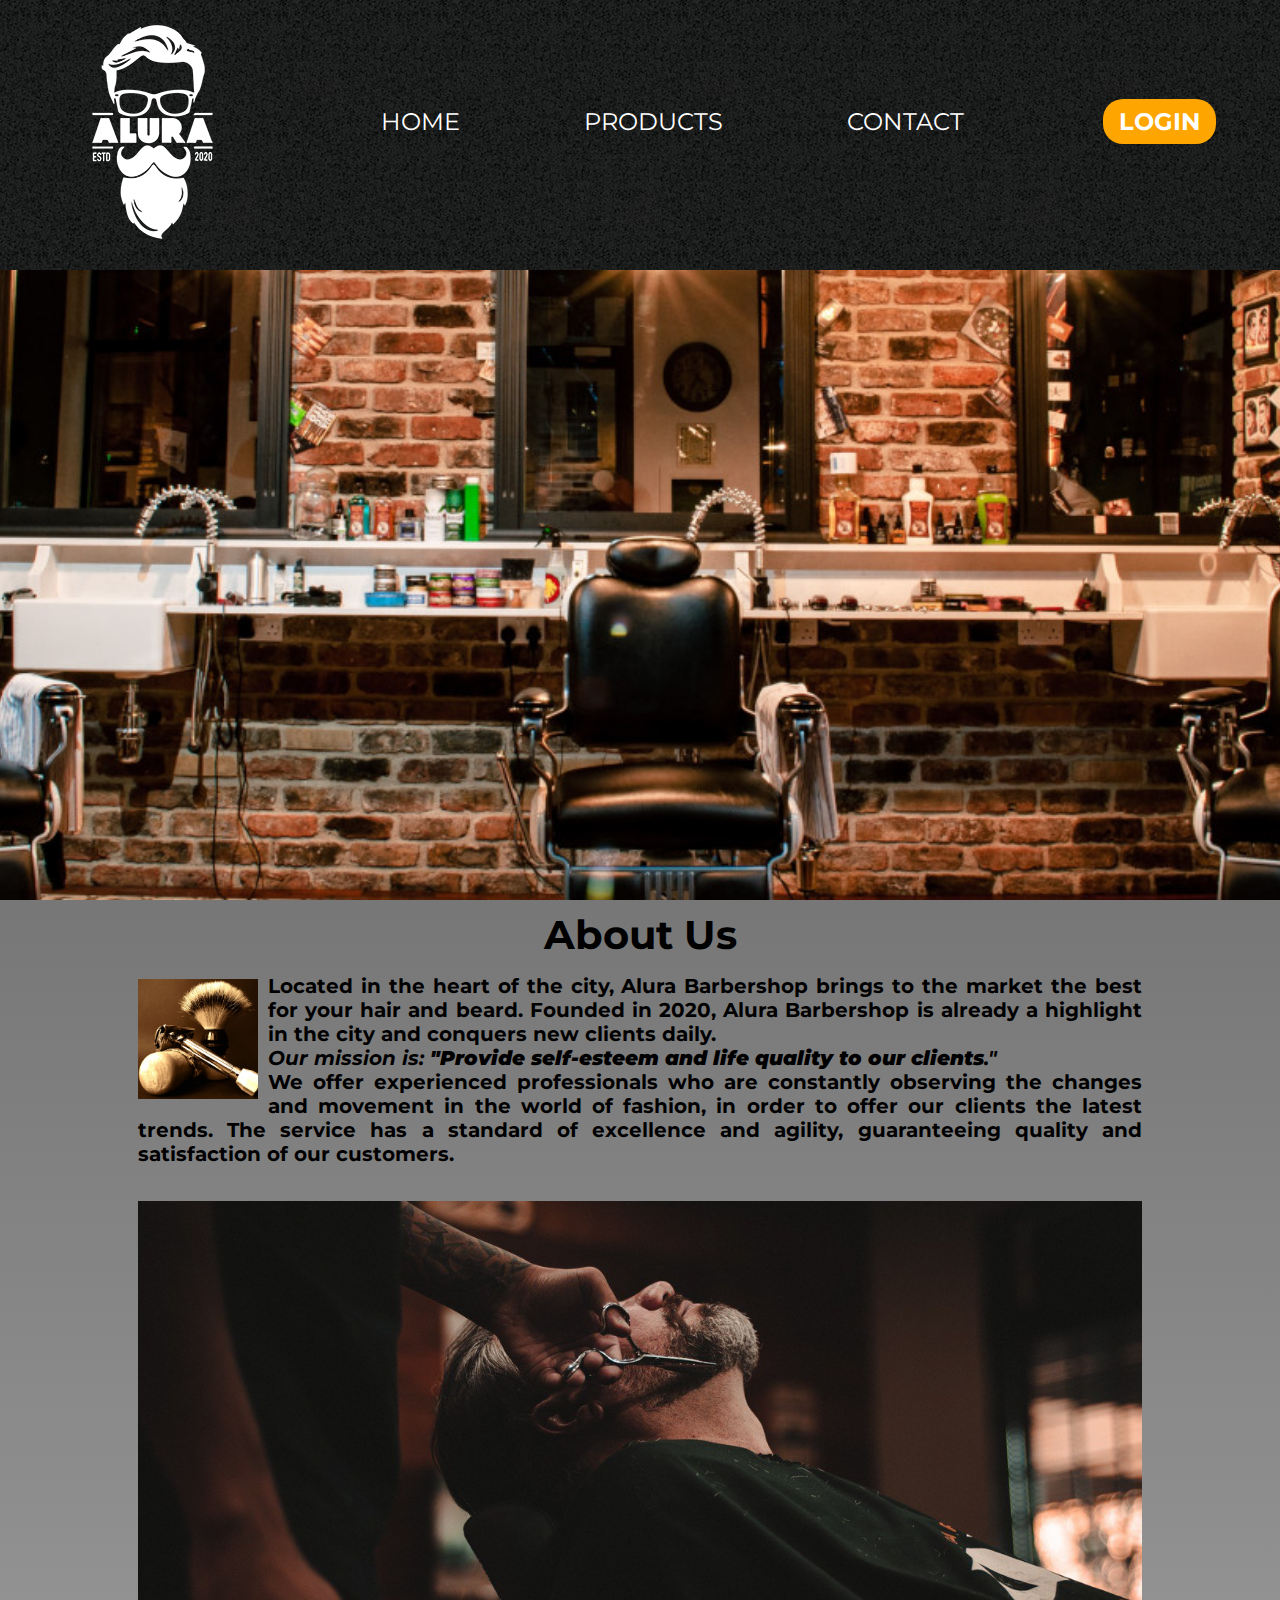
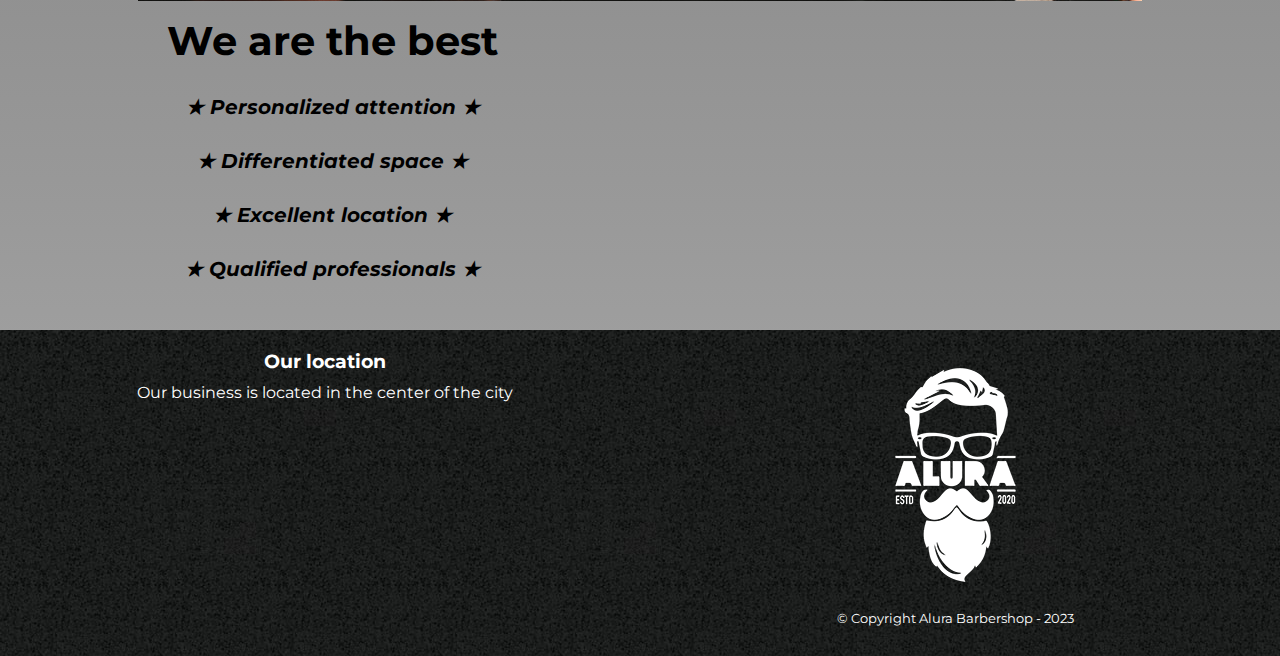
<file: index.html>
<!DOCTYPE html>
<html lang="en">
    <head>
        <meta charset="UTF-8">
        <meta http-equiv="X-UA-Compatible" content="IE=edge">
        <meta name="viewport" content="width=device-width, initial-scale=1.0">
        <link rel="preconnect" href="https://fonts.googleapis.com">
        <!-- <link rel="stylesheet" href="./css/reset.css"> -->
        <link rel="stylesheet" href="./css/style.css">
        <link rel="preconnect" href="https://fonts.gstatic.com" crossorigin>
        <link href="https://fonts.googleapis.com/css2?family=Montserrat:wght@300&display=swap" rel="stylesheet">
        <link rel="stylesheet" href="https://cdnjs.cloudflare.com/ajax/libs/font-awesome/6.4.0/css/all.min.css" integrity="sha512-iecdLmaskl7CVkqkXNQ/ZH/XLlvWZOJyj7Yy7tcenmpD1ypASozpmT/E0iPtmFIB46ZmdtAc9eNBvH0H/ZpiBw==" crossorigin="anonymous" referrerpolicy="no-referrer" />
        <link rel="shortcut icon" href="./img/favicon.png" type="image/png">
        <script defer src="./js/script.js"></script>
        <title>Alura Barbershop</title>
    </head>

    <body>
        <header>
            <nav class="navbar">
                    <h1 class="logo-navbar">
                        <img class="img-header-desktop" src="./img/logo-blanco.png" alt="alura barbershop logo">
                        <img class="img-header-mobile" src="./img/logo-blanco-mobile.png" alt="alura barbershop logo">
                    </h1>
                <ul class="navbar-links">
                    <li><a href="./index.html">home</a></li>
                    <li><a href="./products.html">products</a></li>
                    <li><a href="./contact.html">contact</a></li>
                </ul>
                <a href="#" class="login-btn">Login</a>
                <div class="toggle-btn"><i class="fa-sharp fa-solid fa-bars" style="color: #ffffff;"></i></div>
            </nav>
            <div class="dropdown-menu">
                <li><a href="./index.html">home</a></li>
                <li><a href="./products.html">products</a></li>
                <li><a href="./contact.html">contact</a></li>
                <li><a href="#" class="login-btn">Login</a></li>
            </div>
        </header>

        <div class="image-banner"></div>
        
        <main>
            <section class="container-principal">
                <h2 class="title-main">About Us</h2>
                <img class="image-principal" src="./img/utensilios.jpg" alt="barber brush">
                <p>Located in the heart of the city, Alura Barbershop brings to the market the best for your hair and beard. Founded in 2020, Alura Barbershop is already a highlight in the city and conquers new clients daily.</p>
                <p class="paragraph-mission"><em>Our mission is: <strong>"Provide self-esteem and life quality to our clients</strong>."</em></p>
                <p>We offer experienced professionals who are constantly observing the changes and movement in the world of fashion, in order to offer our clients the latest trends. The service has a standard of excellence and agility, guaranteeing quality and satisfaction of our customers.</p>
            </section>
            <div class="img-char"></div>
            <section class="container-characteristics">
                <div class="list-characteristics">
                    <h3 class="title-main">We are the best</h3>
                    <ul class="items-characteristics">
                        <li class="list-items">Personalized attention</li>
                        <li class="list-items">Differentiated space</li>
                        <li class="list-items">Excellent location</li>
                        <li class="list-items">Qualified professionals</li>
                    </ul>
                </div>
                <iframe class="video-barber" src="https://www.youtube.com/embed/wcVVXUV0YUY" title="YouTube video player" frameborder="0" allow="accelerometer; autoplay; clipboard-write; encrypted-media; gyroscope; picture-in-picture; web-share" allowfullscreen></iframe>
            </section>
        </main>

        <footer>
            <section class="container-footer">
                <h3 class="title-footer">Our location</h3>
                <p class="paragraph-location">Our business is located in the center of the city</p>
                <iframe class="map-footer" src="https://www.google.com/maps/embed?pb=!1m18!1m12!1m3!1d3656.449840638979!2d-46.63490682470246!3d-23.58819477878126!2m3!1f0!2f0!3f0!3m2!1i1024!2i768!4f13.1!3m3!1m2!1s0x94ce5a2b2ed7f3a1%3A0xab35da2f5ca62674!2sCaelum%20-%20Education%20and%20Innovation!5e0!3m2!1ses!2sar!4v1682307647823!5m2!1ses!2sar" width="400" height="200" style="border:0;" allowfullscreen="" loading="lazy" referrerpolicy="no-referrer-when-downgrade"></iframe>
            </section>
            <section class="container-footer">
                <img class="img-footer-desktop" src="./img/logo-blanco.png" alt="alura barbershop logo">
                <img class="img-footer-mobile" src="./img/logo-blanco-mobile.png" alt="alura barbershop logo">
                <p class="paragraph-copyright">&copy Copyright Alura Barbershop - 2023</p>
            </section>
        </footer>
    </body>

</html>
</file>
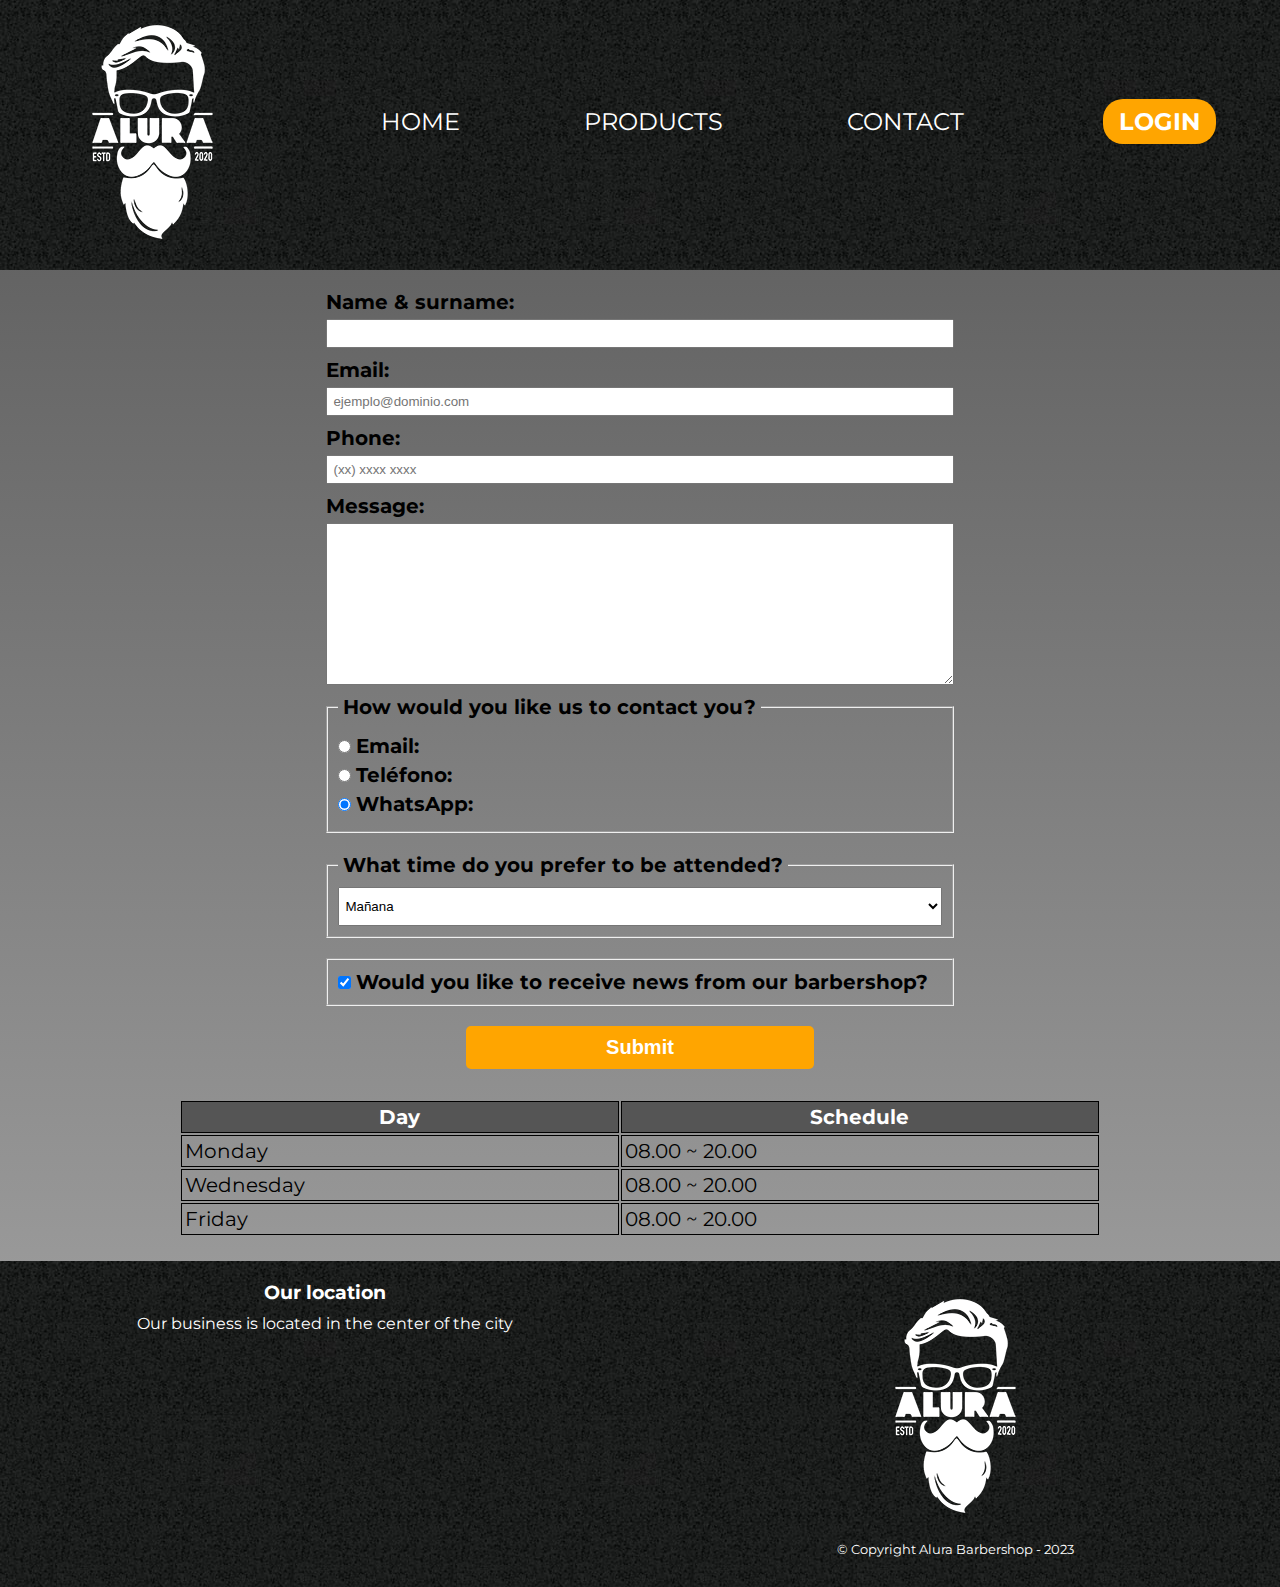
<file: contact.html>
<!DOCTYPE html>
<html lang="en">
    <head>
        <meta charset="UTF-8">
        <meta http-equiv="X-UA-Compatible" content="IE=edge">
        <meta name="viewport" content="width=device-width, initial-scale=1.0">
        <link rel="preconnect" href="https://fonts.googleapis.com">
        <!-- <link rel="stylesheet" href="./css/reset.css"> -->
        <link rel="stylesheet" href="./css/style.css">
        <link rel="preconnect" href="https://fonts.gstatic.com" crossorigin>
        <link href="https://fonts.googleapis.com/css2?family=Montserrat:wght@300&display=swap" rel="stylesheet">
        <link rel="stylesheet" href="https://cdnjs.cloudflare.com/ajax/libs/font-awesome/6.4.0/css/all.min.css" integrity="sha512-iecdLmaskl7CVkqkXNQ/ZH/XLlvWZOJyj7Yy7tcenmpD1ypASozpmT/E0iPtmFIB46ZmdtAc9eNBvH0H/ZpiBw==" crossorigin="anonymous" referrerpolicy="no-referrer" />
        <link rel="shortcut icon" href="./img/favicon.png" type="image/png">
        <script defer src="./js/script.js"></script>
        <title>AB - Contact</title>
    </head>
    
    <body>
        <header>
            <nav class="navbar">
                    <h1 class="logo-navbar">
                        <img class="img-header-desktop" src="./img/logo-blanco.png" alt="alura barbershop logo">
                        <img class="img-header-mobile" src="./img/logo-blanco-mobile.png" alt="alura barbershop logo">
                    </h1>
                <ul class="navbar-links">
                    <li><a href="./index.html">home</a></li>
                    <li><a href="./products.html">products</a></li>
                    <li><a href="./contact.html">contact</a></li>
                </ul>
                <a href="#" class="login-btn">Login</a>
                <div class="toggle-btn"><i class="fa-sharp fa-solid fa-bars" style="color: #ffffff;"></i></div>
            </nav>
            <div class="dropdown-menu">
                <li><a class="links-contact" href="./index.html">home</a></li>
                <li><a class="links-contact" href="./products.html">products</a></li>
                <li><a class="links-contact" href="./contact.html">contact</a></li>
                <li><a href="#" class="login-btn">Login</a></li>
            </div>
        </header>

        <main>
            <form action="">
                <label for="name-surname">Name & surname:</label>
                <input id="name-surname" class="input-data" type="text" requiered>
                <label for="email">Email:</label>
                <input id="email" class="input-data" type="email" requiered placeholder="ejemplo@dominio.com">
                <label for="phone">Phone: </label>
                <input id="phone" class="input-data" type="tel" requiered placeholder="(xx) xxxx xxxx">
                <label for="message">Message:</label>
                <textarea name="message" id="message" class="input-data" cols="30" rows="10" requiered></textarea>
                <fieldset>
                    <legend>How would you like us to contact you?</legend>
                    <div class="option-contact"><input type="radio" name="radio-contact" id="radio-email" value="email">
                    <label for="radio-email">Email:</label></div>
                    <div class="option-contact"><input type="radio" name="radio-contact" id="radio-phone" value="phone">
                    <label for="radio-phone">Teléfono:</label></div>
                    <div class="option-contact"><input type="radio" name="radio-contact" id="radio-whatsapp" value="whatsapp" checked>
                    <label for="WhatsApp">WhatsApp:</label></div>
                </fieldset>
                <fieldset>
                    <legend>What time do you prefer to be attended?</legend>
                    <select>
                        <option value="">Mañana</option>
                        <option value="">Tarde</option>
                        <option value="">Noche</option>
                    </select>
                </fieldset>
                <fieldset>
                    <div><input type="checkbox" name="check-news" id="check-news" checked>
                    <label for="check-news">Would you like to receive news from our barbershop?</label></div>
                </fieldset>
                <input type="submit" class="send-form" value="Submit">
            </form>
            <div class="table-container">
                <table>
                    <thead>
                        <th>Day</th>
                        <th>Schedule</th>
                    </thead>
                    <tbody>
                        <tr>
                            <td>Monday</td>
                            <td>08.00 ~ 20.00</td>
                        </tr>
                        <tr>
                            <td>Wednesday</td>
                            <td>08.00 ~ 20.00</td>
                        </tr>
                        <tr>
                            <td>Friday</td>
                            <td>08.00 ~ 20.00</td>
                        </tr>
                    </tbody>
                </table>
            </div>
        </main>

        <footer>
            <section class="container-footer">
                <h3 class="title-footer">Our location</h3>
                <p class="paragraph-location">Our business is located in the center of the city</p>
                <iframe class="map-footer" src="https://www.google.com/maps/embed?pb=!1m18!1m12!1m3!1d3656.449840638979!2d-46.63490682470246!3d-23.58819477878126!2m3!1f0!2f0!3f0!3m2!1i1024!2i768!4f13.1!3m3!1m2!1s0x94ce5a2b2ed7f3a1%3A0xab35da2f5ca62674!2sCaelum%20-%20Education%20and%20Innovation!5e0!3m2!1ses!2sar!4v1682307647823!5m2!1ses!2sar" width="400" height="200" style="border:0;" allowfullscreen="" loading="lazy" referrerpolicy="no-referrer-when-downgrade"></iframe>
            </section>
            <section class="container-footer">
                <img class="img-footer-desktop" src="./img/logo-blanco.png" alt="alura barbershop logo">
                <img class="img-footer-mobile" src="./img/logo-blanco-mobile.png" alt="alura barbershop logo">
                <p class="paragraph-copyright">&copy Copyright Alura Barbershop - 2023</p>
            </section>
        </footer>
    </body>
</html>
</file>
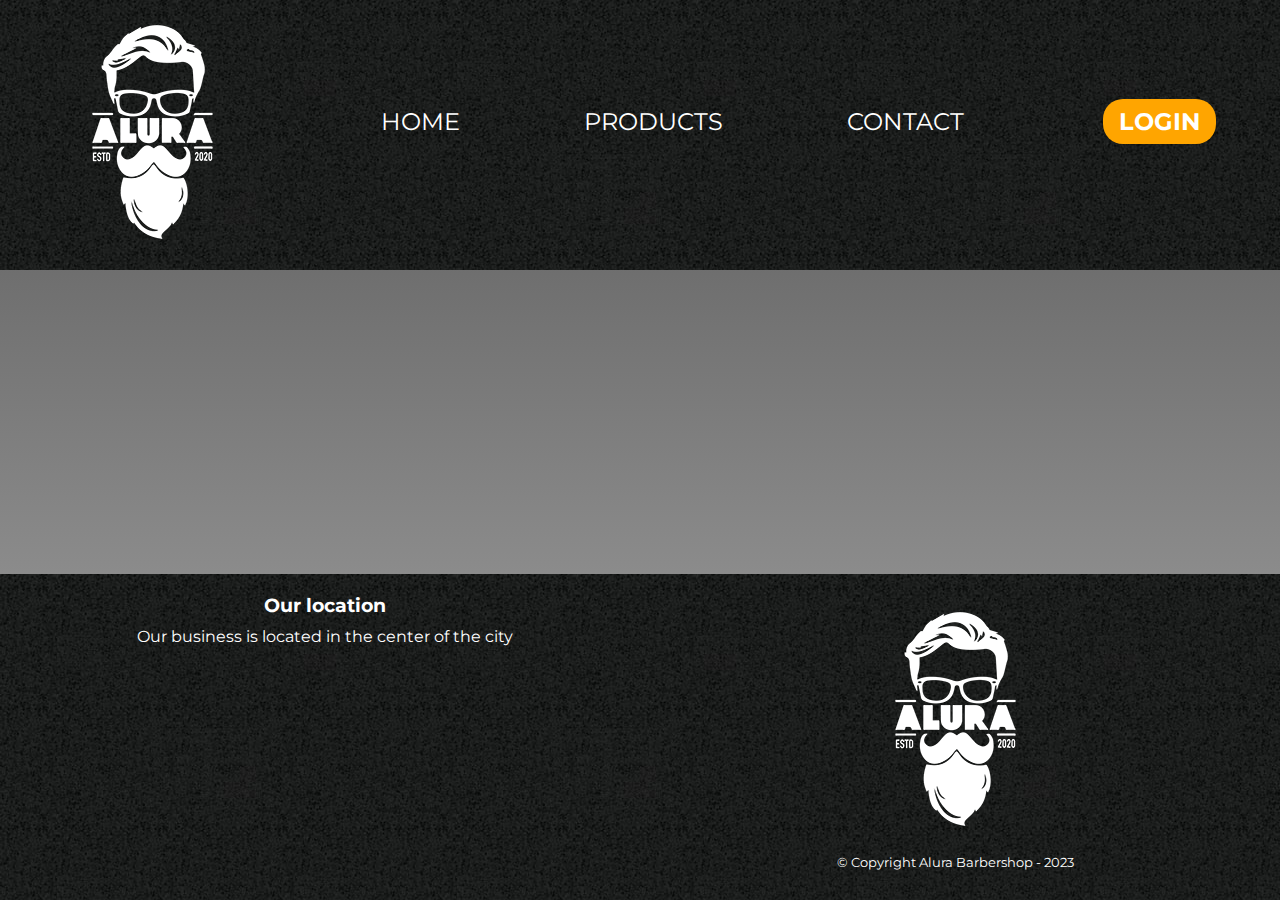
<file: login.html>
<!DOCTYPE html>
<html lang="en">
    <head>
        <meta charset="UTF-8">
        <meta http-equiv="X-UA-Compatible" content="IE=edge">
        <meta name="viewport" content="width=device-width, initial-scale=1.0">
        <link rel="preconnect" href="https://fonts.googleapis.com">
        <!-- <link rel="stylesheet" href="./css/reset.css"> -->
        <link rel="stylesheet" href="./css/style.css">
        <link rel="preconnect" href="https://fonts.gstatic.com" crossorigin>
        <link href="https://fonts.googleapis.com/css2?family=Montserrat:wght@300&display=swap" rel="stylesheet">
        <link rel="stylesheet" href="https://cdnjs.cloudflare.com/ajax/libs/font-awesome/6.4.0/css/all.min.css" integrity="sha512-iecdLmaskl7CVkqkXNQ/ZH/XLlvWZOJyj7Yy7tcenmpD1ypASozpmT/E0iPtmFIB46ZmdtAc9eNBvH0H/ZpiBw==" crossorigin="anonymous" referrerpolicy="no-referrer" />
        <link rel="shortcut icon" href="./img/favicon.png" type="image/png">
        <script defer src="./js/script.js"></script>
        <title>AB - Login</title>
    </head>

    <body>
        <header>
            <nav class="navbar">
                    <h1 class="logo-navbar">
                        <img class="img-header-desktop" src="./img/logo-blanco.png" alt="alura barbershop logo">
                        <img class="img-header-mobile" src="./img/logo-blanco-mobile.png" alt="alura barbershop logo">
                    </h1>
                <ul class="navbar-links">
                    <li><a href="./index.html">home</a></li>
                    <li><a href="./products.html">products</a></li>
                    <li><a href="./contact.html">contact</a></li>
                </ul>
                <a href="#" class="login-btn">Login</a>
                <div class="toggle-btn"><i class="fa-sharp fa-solid fa-bars" style="color: #ffffff;"></i></div>
            </nav>
            <div class="dropdown-menu">
                <li><a href="./index.html">home</a></li>
                <li><a href="./products.html">products</a></li>
                <li><a href="./contact.html">contact</a></li>
                <li><a href="#" class="login-btn">Login</a></li>
            </div>
        </header>

        <footer>
            <section class="container-footer">
                <h3 class="title-footer">Our location</h3>
                <p class="paragraph-location">Our business is located in the center of the city</p>
                <iframe class="map-footer" src="https://www.google.com/maps/embed?pb=!1m18!1m12!1m3!1d3656.449840638979!2d-46.63490682470246!3d-23.58819477878126!2m3!1f0!2f0!3f0!3m2!1i1024!2i768!4f13.1!3m3!1m2!1s0x94ce5a2b2ed7f3a1%3A0xab35da2f5ca62674!2sCaelum%20-%20Education%20and%20Innovation!5e0!3m2!1ses!2sar!4v1682307647823!5m2!1ses!2sar" width="400" height="200" style="border:0;" allowfullscreen="" loading="lazy" referrerpolicy="no-referrer-when-downgrade"></iframe>
            </section>
            <section class="container-footer">
                <img class="img-footer-desktop" src="./img/logo-blanco.png" alt="alura barbershop logo">
                <img class="img-footer-mobile" src="./img/logo-blanco-mobile.png" alt="alura barbershop logo">
                <p class="paragraph-copyright">&copy Copyright Alura Barbershop - 2023</p>
            </section>
        </footer>
    </body>
</html>
</file>
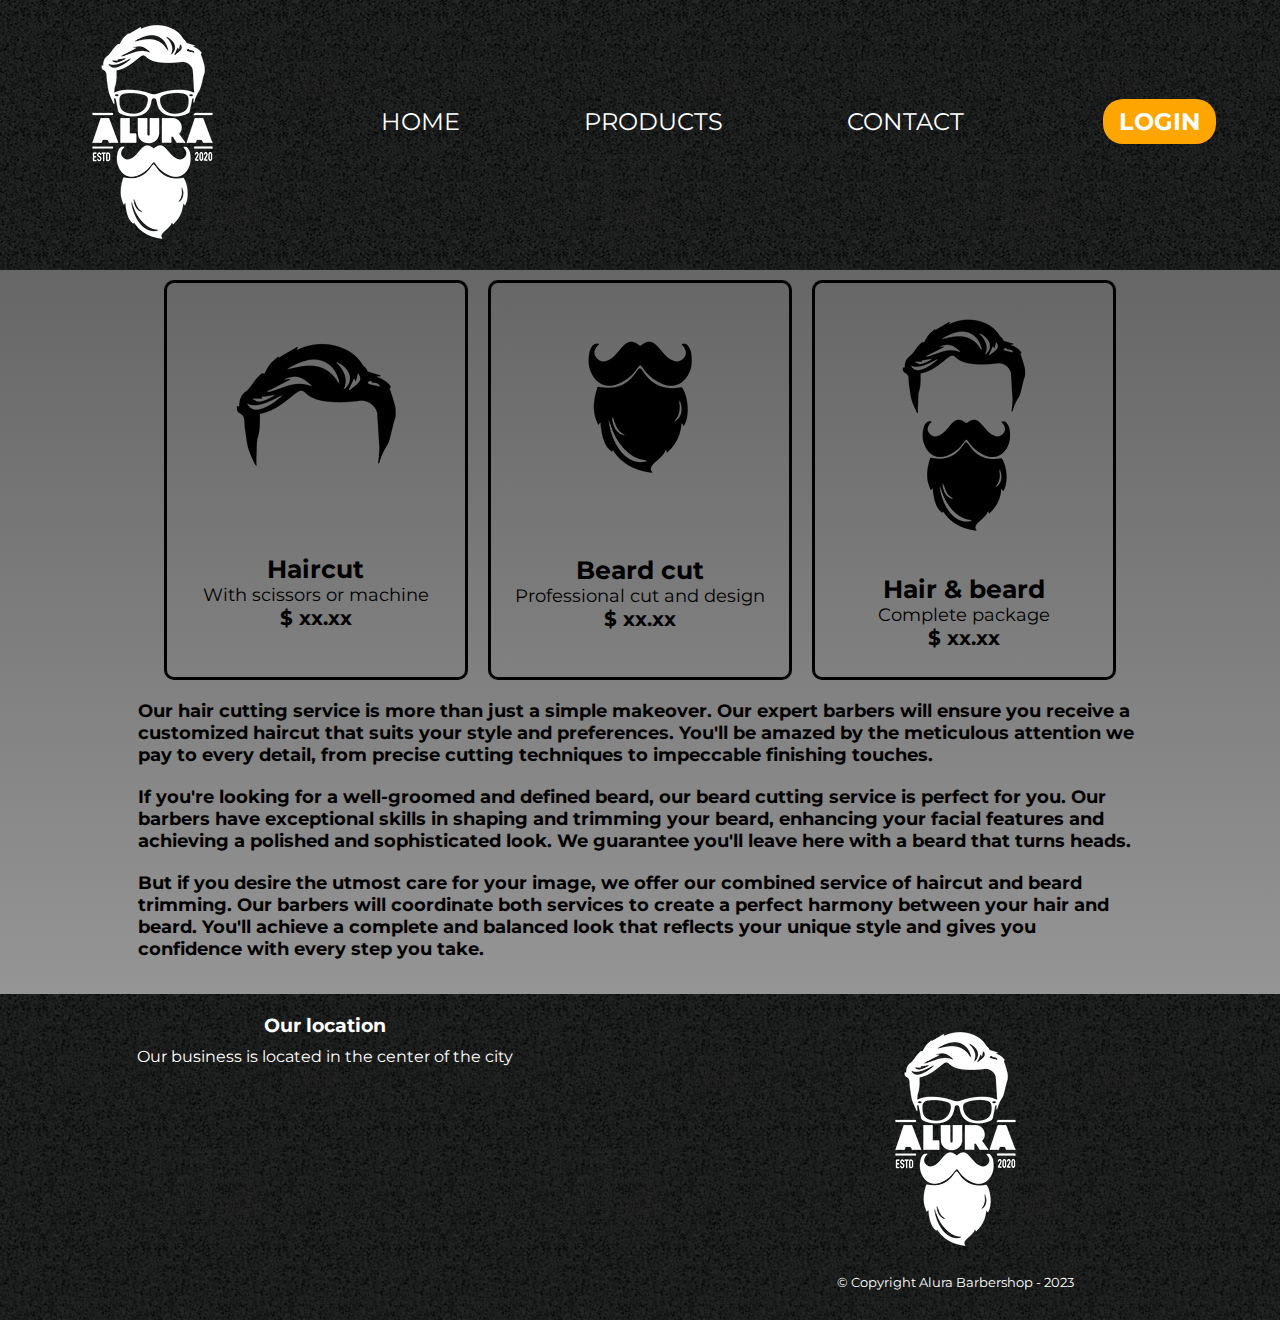
<file: products.html>
<!DOCTYPE html>
<html lang="en">
    <head>
        <meta charset="UTF-8">
        <meta http-equiv="X-UA-Compatible" content="IE=edge">
        <meta name="viewport" content="width=device-width, initial-scale=1.0">
        <link rel="preconnect" href="https://fonts.googleapis.com">
        <!-- <link rel="stylesheet" href="./css/reset.css"> -->
        <link rel="stylesheet" href="./css/style.css">
        <link rel="preconnect" href="https://fonts.gstatic.com" crossorigin>
        <link href="https://fonts.googleapis.com/css2?family=Montserrat:wght@300&display=swap" rel="stylesheet">
        <link rel="stylesheet" href="https://cdnjs.cloudflare.com/ajax/libs/font-awesome/6.4.0/css/all.min.css" integrity="sha512-iecdLmaskl7CVkqkXNQ/ZH/XLlvWZOJyj7Yy7tcenmpD1ypASozpmT/E0iPtmFIB46ZmdtAc9eNBvH0H/ZpiBw==" crossorigin="anonymous" referrerpolicy="no-referrer" />
        <link rel="shortcut icon" href="./img/favicon.png" type="image/png">
        <script defer src="./js/script.js"></script>
        <title>AB - Products</title>
    </head>
    
    <body>
        <header>
            <nav class="navbar">
                    <h1 class="logo-navbar">
                        <img class="img-header-desktop" src="./img/logo-blanco.png" alt="alura barbershop logo">
                        <img class="img-header-mobile" src="./img/logo-blanco-mobile.png" alt="alura barbershop logo">
                    </h1>
                <ul class="navbar-links">
                    <li><a href="./index.html">home</a></li>
                    <li><a href="./products.html">products</a></li>
                    <li><a href="./contact.html">contact</a></li>
                </ul>
                <a href="#" class="login-btn">Login</a>
                <div class="toggle-btn"><i class="fa-sharp fa-solid fa-bars" style="color: #ffffff;"></i></div>
            </nav>
            <div class="dropdown-menu">
                <li><a href="./index.html">home</a></li>
                <li><a href="./products.html">products</a></li>
                <li><a href="./contact.html">contact</a></li>
                <li><a href="#" class="login-btn">Login</a></li>
            </div>
        </header>

        <main>
            <ul class="list-products">
                <li class="card-product">
                    <img class="card-img" src="./img/cabello.png" alt="">
                    <section class="card-section">
                        <h2 class="card-title">Haircut</h2>
                        <p class="description-product">With scissors or machine</p>
                        <p class="price-product">$ xx.xx</p>
                    </section>
                </li>
                <li class="card-product">
                    <img class="card-img" src="./img/barba.png" alt="">
                    <section class="card-section">
                        <h2 class="card-title">Beard cut</h2>
                        <p class="description-product">Professional cut and design</p>
                        <p class="price-product">$ xx.xx</p>
                    </section>
                </li>
                <li class="card-product">
                    <img class="card-img" src="./img/cabelloBarba.png" alt="">
                    <section class="card-section">
                        <h2 class="card-title">Hair & beard</h2>
                        <p class="description-product">Complete package</p>
                        <p class="price-product">$ xx.xx</p>
                    </section>
                </li>
            </ul>
            <p class="large-description-products">Our hair cutting service is more than just a simple makeover. Our expert barbers will ensure you receive a customized haircut that suits your style and preferences. You'll be amazed by the meticulous attention we pay to every detail, from precise cutting techniques to impeccable finishing touches.</p>
            <p class="large-description-products">If you're looking for a well-groomed and defined beard, our beard cutting service is perfect for you. Our barbers have exceptional skills in shaping and trimming your beard, enhancing your facial features and achieving a polished and sophisticated look. We guarantee you'll leave here with a beard that turns heads.</p>
            <p class="large-description-products">But if you desire the utmost care for your image, we offer our combined service of haircut and beard trimming. Our barbers will coordinate both services to create a perfect harmony between your hair and beard. You'll achieve a complete and balanced look that reflects your unique style and gives you confidence with every step you take.</p>
        </main>

        <footer>
            <section class="container-footer">
                <h3 class="title-footer">Our location</h3>
                <p class="paragraph-location">Our business is located in the center of the city</p>
                <iframe class="map-footer" src="https://www.google.com/maps/embed?pb=!1m18!1m12!1m3!1d3656.449840638979!2d-46.63490682470246!3d-23.58819477878126!2m3!1f0!2f0!3f0!3m2!1i1024!2i768!4f13.1!3m3!1m2!1s0x94ce5a2b2ed7f3a1%3A0xab35da2f5ca62674!2sCaelum%20-%20Education%20and%20Innovation!5e0!3m2!1ses!2sar!4v1682307647823!5m2!1ses!2sar" width="400" height="200" style="border:0;" allowfullscreen="" loading="lazy" referrerpolicy="no-referrer-when-downgrade"></iframe>
            </section>
            <section class="container-footer">
                <img class="img-footer-desktop" src="./img/logo-blanco.png" alt="alura barbershop logo">
                <img class="img-footer-mobile" src="./img/logo-blanco-mobile.png" alt="alura barbershop logo">
                <p class="paragraph-copyright">&copy Copyright Alura Barbershop - 2023</p>
            </section>
        </footer>
    </body>
</html>
</file>
<file: css/style.css>
/* Elements HTML class -------------------------------------------------------- */
*{
    box-sizing: border-box;
    margin: 0;
    padding: 0;
}

body{
    width: 100%;
    position: relative;
    margin: 0 auto;
    min-height: 100vh;
    padding-bottom: 270px;
    font-family: 'Montserrat', sans-serif;
    background: linear-gradient(#555555, #AAAAAA);
}

main{
    display: flex;
    flex-direction: column;
    width: 100%;
    margin: 0 auto;
}

li {
    list-style: none;
}

a{
    text-decoration: none;
}

/* Header --------------------------------------------------------------------- */
header{
    width: 100%;
    height: 80px;
    position: relative;
    background: url("../img/bg.jpg");
}

.img-header-mobile {
    display: block;
}

.img-header-desktop, .img-footer-desktop{
    display: none;
}

.img-header-mobile{
    width: 70px;
    padding-top: 5px;
}

.navbar{
    width: 90%;
    height: 90%;
    margin: 0 auto;
    display: flex; 
    align-items: center;
    justify-content: space-between;
}

.navbar-links{
    display: none;
}

.navbar .login-btn{
    display: none;
}

.login-btn{
    background-color: #FFA500;
    color: #FFFFFF;
    padding: 0.5rem 1rem;
    border: none;
    outline: none;
    border-radius: 20px;
    font-weight: bold;
    cursor: pointer;
}

.toggle-btn{
    font-size: 1.5rem;
    cursor: pointer;
    display: block;
}

.dropdown-menu{
    display: block;
    position: absolute;
    right: 0.7rem;
    top: 90px;
    width: 300px;
    height: 0;
    background-color: rgba(255, 255, 255, 0.1);
    backdrop-filter: blur(15px);
    border-radius: 10px;
    overflow: hidden;
    transition: height .5s cubic-bezier(0.175, 0.885, 0.32, 1.275);
}

header a{
    text-transform: uppercase;
    color: #FFFFFF;
}

header a:hover{
    color: #FFA500;
}

.dropdown-menu li{
    padding: 0.8rem;
    display: flex;
    align-items: center;
    justify-content: center;
}

.dropdown-menu .login-btn{
    width: 80%;
    color: #000000;
    text-align: center;
}

.dropdown-menu.open{
    height: 200px;
}

/* Main Index ----------------------------------------------------------------- */
.image-banner{
    background: url("../img/banner-mobile.jpg");
    height: 220px;
    background-position: center;
}

.title-main{
    text-align: center;
    font-size: 26px;
    margin-bottom: 15px;
}

.image-principal{
    width: 120px;
    margin: 5px 10px 5px 0;
    float: left;
}

.container-principal{
    text-align: justify;
    font-size: 16px;
    padding: 10px;
    font-weight: bold;
}

.container-principal em{
    font-style: italic;
}

.img-char{
    height: 150px;
    margin: 10px 10px 15px;
    background: url("../img/diferenciales.jpg");
    background-size: cover;
}

.container-characteristics{
    display: flex;
    flex-direction: column;
    margin-bottom: 10px;
}

.list-characteristics{
    text-align: center;
}

.list-items{
    font-style: italic;
    font-weight: bold;
    margin-bottom: 5px;
}

.list-items:first-child{
    font-size: 20px;
}

.list-items:last-child{
    margin-bottom: 15px;
}

.list-items:after{
    content: " ★";
}

.list-items:before{
    content: "★ ";
}

.video-barber{
    margin: 0 auto;
    text-align: center;
}

/* Footer --------------------------------------------------------------------- */
footer{
    width: 100%;
    position: absolute;
    bottom: 0;
    display: flex;
    flex-direction: column;
    padding: 10px;
    color: #FFFFFF;
    text-align: center;
    background: url("../img/bg.jpg");
}

.container-footer{
    justify-content: center;
}

.title-footer{
    padding: 10px;
}

.paragraph-copyright{
    font-size: 13px;
    padding: 10px;
}

.map-footer{
    width: 95%;
    height: 100px;
    margin: 10px 0;
}

.img-footer-mobile{
    display: none;
}

/* PRODUCTS ---------------------------------------------------------------- */

.list-products{
    width: 95%;
    display: flex;
    flex-direction: column;
    margin: 0 auto;
}

.card-product{
    text-align: center;
    padding: 10px 0;
    margin: 10px 0;
    border: 3px solid #000000;
    border-radius: 10px;
}

.card-title{
    font-size: 20px;
}

.card-img{
    width: 100px;
}

.description-product{
    font-size: 18px;
}

.price-product{
    font-size: 20px;
    font-weight: bold;
}

.large-description-products{
    display: none;
}

/* CONTACT ----------------------------------------------------------------- */
.links-contact{
    color: #000000;
}

form{
    display: flex;
    flex-direction: column;
    align-items: center;
    font-weight: bold;
}

form label{
    width: 90%;
    text-align: left;
    margin-top: 10px;
    font-size: 16px;
}

fieldset{
    width: 90%;
    margin: 10px;
    padding: 10px;
}

form legend, form p{
    font-size: 16px;
    padding: 0 5px;
}

.input-data{
    width: 90%;
    padding: 5px 5px;
    margin-top: 5px;
}

.option-contact{
    margin: 5px 0;
}

form select{
    margin: 0 auto;
    padding: 10px 2px;
    width: 100%;
}

.send-form{
    margin: 10px 0 20px;
    padding: 10px;
    width: 50%;
    border: none;
    border-radius: 5px;
    font-weight: bold;
    color: #FFFFFF;
    background: #FFA500;
    transition: 1s all;
    cursor: pointer;
}

.table-container{
    display: flex;
    justify-content: center;
}

table{
    width: 90%;
}

thead{
    background: #555555;
    font-weight: bold;
    color: #FFFFFF;
    padding: 3px;
}

td, th{
    border: 1px solid #000000;
    padding: 3px;
}

/* MediaQuerys ---------------------------------------------------------------- */

/* Small devices (landscape phones, 576px and up) */
@media (min-width: 576px) {
    body{
        padding-bottom: 200px;
    }

    .img-char{
        height: 200px;
    }

    .video-barber{
        width: 100%;
        padding: 10px;
        height: 300px;
    }

    footer{
        flex-direction: row;
        align-items: center;
    }

    .container-footer{
        width: 50%;
    }

    .paragraph-location{
        display: none;
    }

    .map-footer{
        height: 100px;
    }

    .img-footer-mobile{
        display: block;
        margin: 0 auto;
        width: 100px;
    }

    .card-product{
        width: 70%;
        display: flex;
        align-self: center;
        flex-direction: row;
        align-items: center;
        justify-content: space-around;
    }

    .large-description-products{
        display: block;
        padding: 10px;
        font-weight: bold;
    }
}

/* Medium devices (tablets, 768px and up) */
@media (min-width: 768px) {
    body{
        padding-bottom: 220px;
    }

    main{
        width: 90%;
    }

    header{
        height: 120px;
    }

    .img-header-mobile{
        width: 110px;
    }

    .dropdown-menu{
        top: 130px
    }

    .image-banner{
        background: url("../img/banner.jpg");
        height: 350px;
        background-size: cover;
        background-position: center;
    }

    .container-principal{
        margin-bottom: 15px;
    }

    .container-characteristics{
        display: flex;
        flex-direction: row;
    }

    .list-characteristics{
        width: 40%;
    }

    .list-items{
        margin: 30px 0;
    }

    .video-barber{
        width: 60%;
        height: 250px;
    }

    .img-footer-mobile{
        width: 150px;
    }

    .paragraph-location{
        display: block;
    }

    .list-products{
        flex-direction: row;
        align-items: center;
    }

    .card-product{
        height: 250px;
        flex-direction: column;
        margin: 10px;
    }

    .card-img{
        width: 150px;
    }
}

/* Large devices (desktops, 992px and up) */
@media (min-width: 992px) {
    body{
        padding-bottom: 350px;
    }

    header{
        height: 30vh;
    }

    .img-header-desktop{
        height: 30vh;
        padding-top: 20px;
    }

    .navbar-links, .navbar .login-btn{
        display: block;
    }

    .toggle-btn{
        display: none;
    }

    .navbar-links li{
        display: inline;
        margin: 30px;
        font-size: x-large;
    }
    
    .navbar .login-btn:hover{
        scale: 1.1;
        color: #000000;
    }

    .img-header-mobile, .img-footer-mobile{
        display: none;
    }
    
    .img-header-desktop, .img-footer-desktop{
        display: block;
    }

    .image-banner{
        height: 70vh;
    }

    .title-main{
        font-size: 40px;
    }

    .container-principal{
        font-size: 20px;
    }

    .img-char{
        height: 400px;
    }

    .list-items{
        font-size: 20px;
    }

    .video-barber{
        height: 280px;
    }

    .img-footer-desktop{
        margin: 0 auto;
    }

    .map-footer{
        height: 220px;
    }

    .card-product{
        height: 400px;
        flex-direction: column;
        margin: 10px;
    }

    .card-img{
        width: 250px;
    }

    .card-title{
        font-size: 25px;
    }

    .list-products li:hover{
        border-color: #C78C19;
        cursor: pointer;
    }
    
    .list-products li:active{
        border-color: #088C19;
    }

    .card-product:hover .card-title{
        font-size: 35px;
    }

    .large-description-products{
        font-size: large;
    }

    .send-form:hover{
        background: #FF8C00;
        transform: scale(1.3);
    }

    form{
        padding: 10px;
        width: 70%;
        margin: 0 auto;
    }

    form label, form legend, form p, .send-form, table{
        font-size: 20px;
    }
}

/* Extra large devices (large desktops, 1200px and up) */
@media (min-width: 1200px) {
    main{
        width: 80%;
    }

    .navbar-links li{
        margin: 60px;
    }

    .login-btn{
        font-size: x-large;
    }
}

/* XX-large devices (xx-large desktops, 1440px and up) */
@media (min-width: 1920px) {
    body{
        padding-bottom: 600px;
    }

    .navbar-links li{
        margin: 90px;
        font-size: 30px;
    }

    .login-btn{
        font-size: 30px;
    }

    .title-main{
        font-size: 40px;
        margin: 30px;
    }

    .container-principal{
        font-size: 25px;
        margin-bottom: 40px;
    }

    .image-principal{
        width: 210px;
        margin: 0 35px;
    }

    .img-char{
        height: 500px;
    }

    .list-items{
        font-size: 25px;
    }

    .list-items:first-child{
        font-size: 30px;
        margin: 100px 0;
    }

    .video-barber{
        height: 500px;
    }

    .title-footer{
        padding: 15px;
        font-size: 30px;
    }

    .paragraph-location{
        padding: 15px;
        font-size: 30px;
    }

    .map-footer{
        height: 300px;
    }

    .img-footer-desktop{
        width: 250px;
    }

    .paragraph-copyright{
        font-size: 20px;
    }

    .card-product{
        margin: 30px 10px;
        height: 550px;
    }

    .card-img{
        width: 400px;
    }

    .card-title{
        font-size: 50px;
    }

    .description-product{
        font-size: 30px;
    }

    .price-product{
        font-size: 40px;
        font-weight: bold;
    }

    .large-description-products{
        font-size: 40px;
    }

    form{
        padding: 30px;
        width: 40%;
        margin: 0 auto;
    }

    form label, form legend, form p, .send-form, table{
        font-size: 35px;
    }
}
</file>
